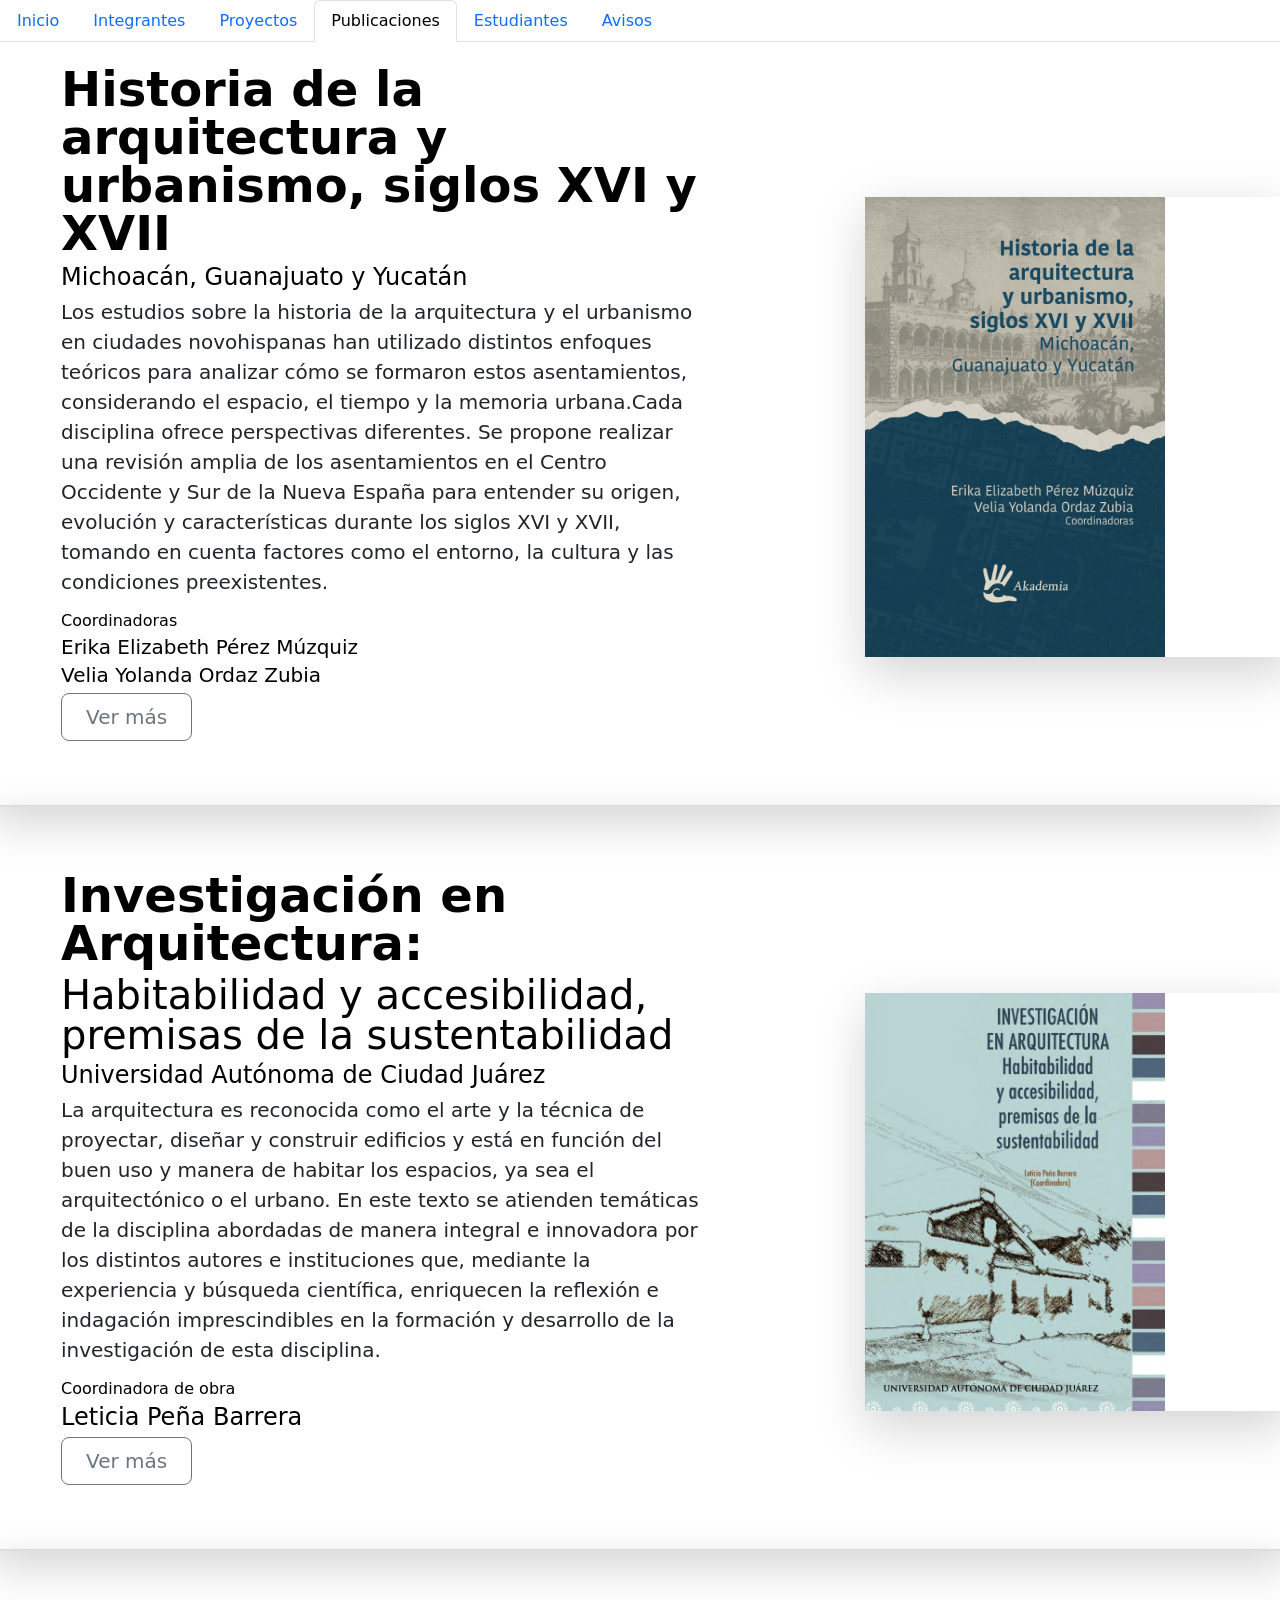
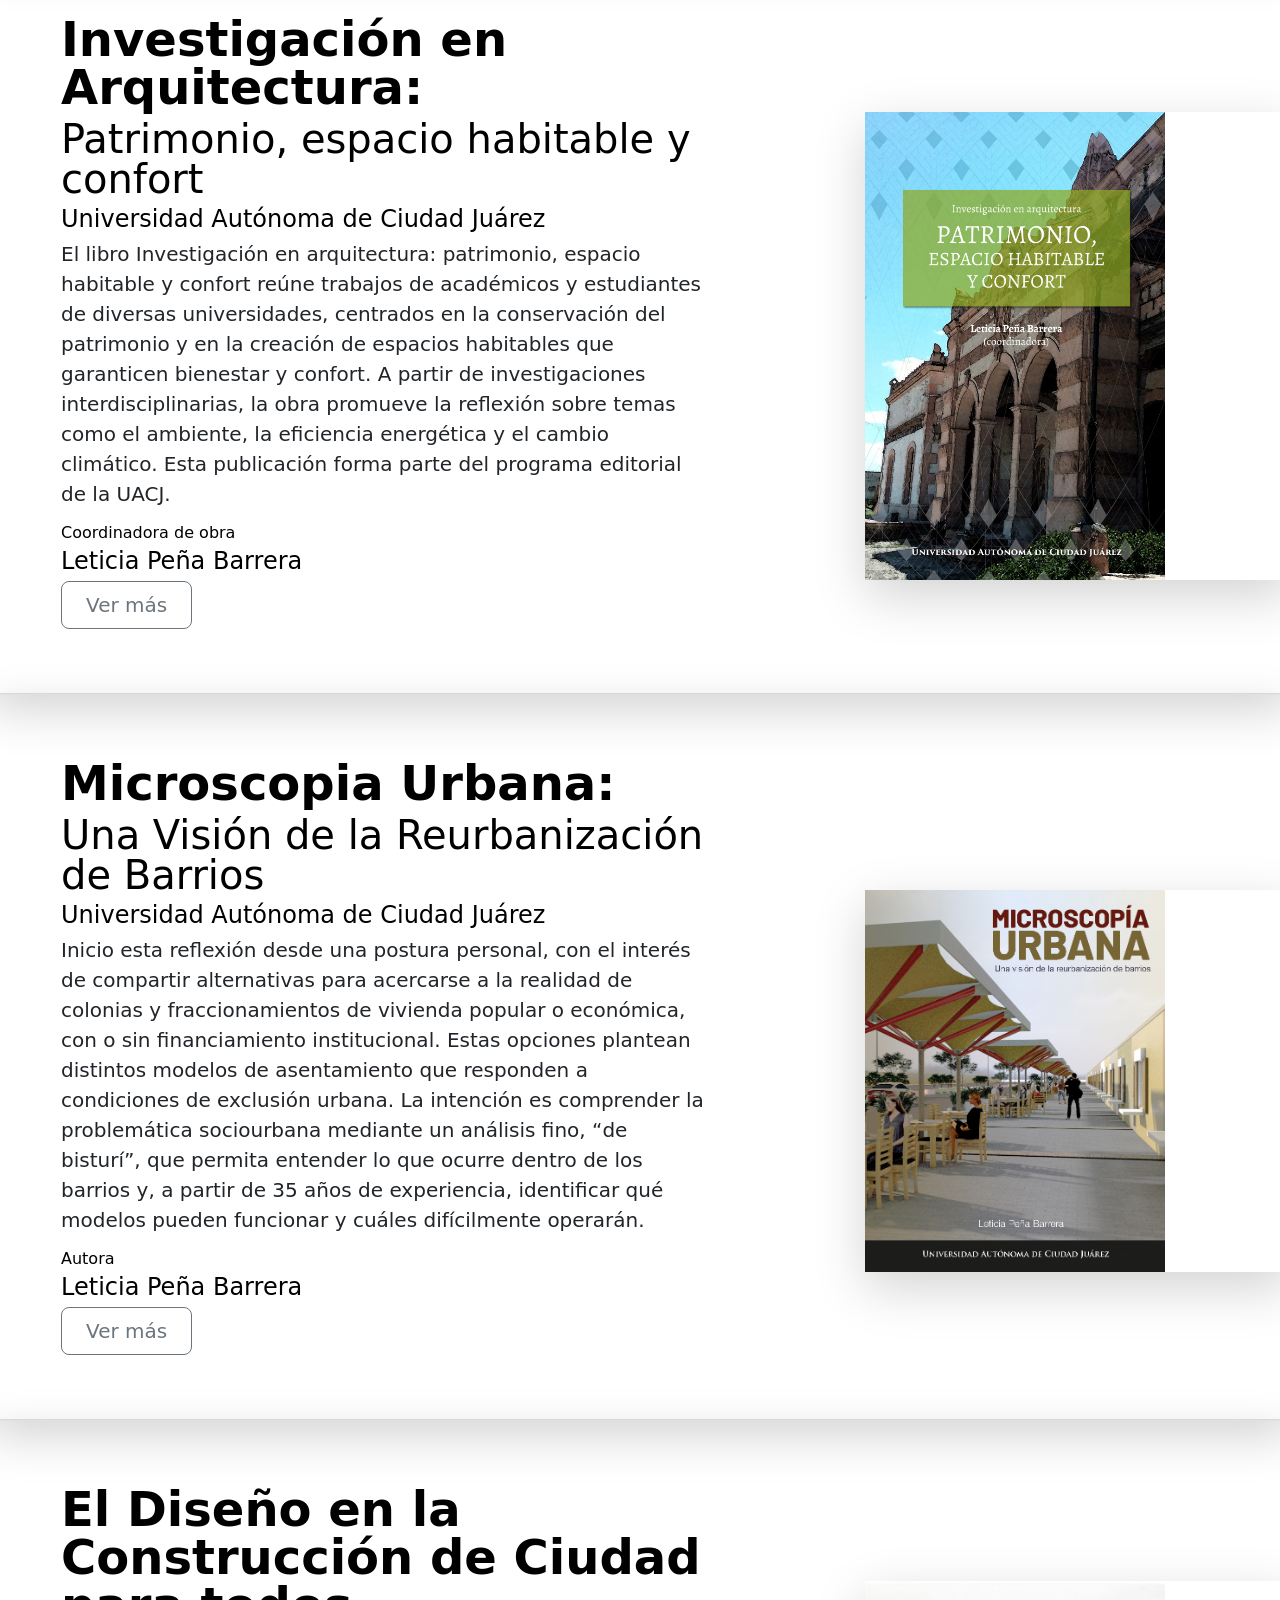
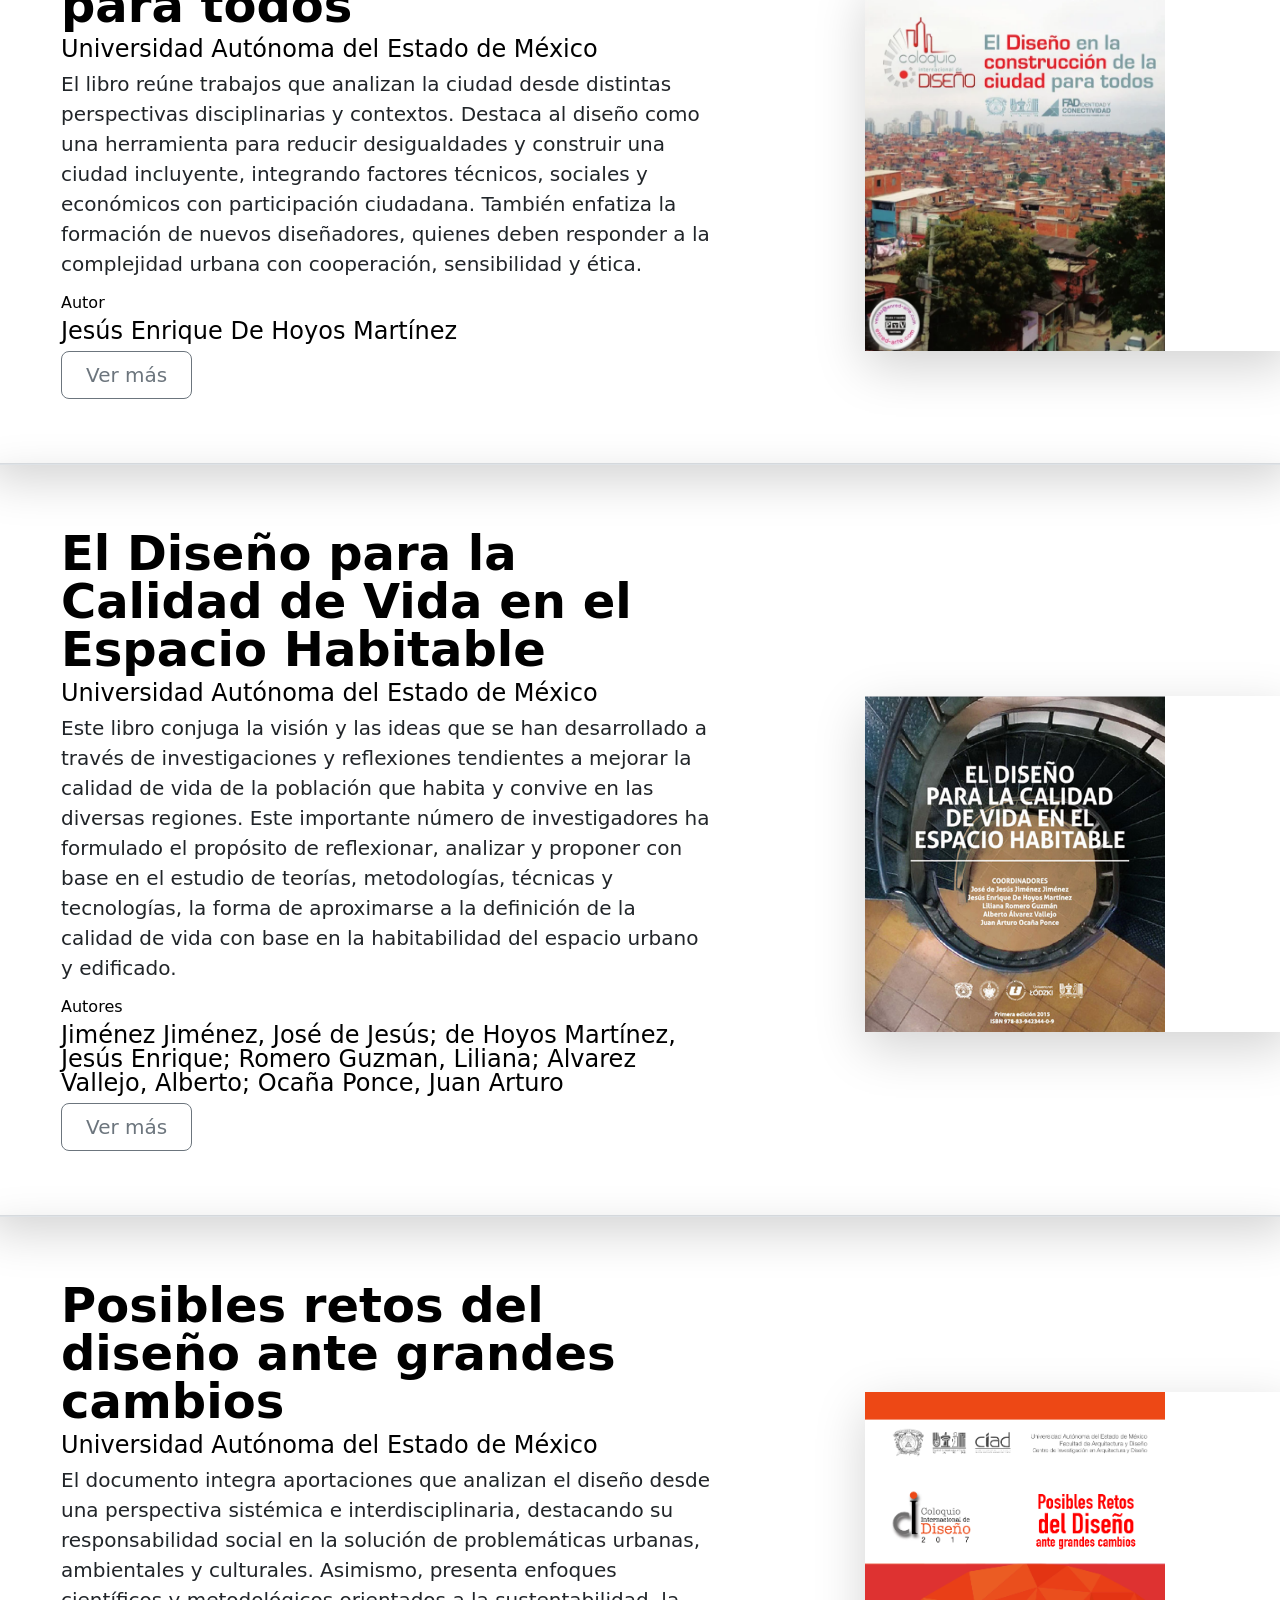
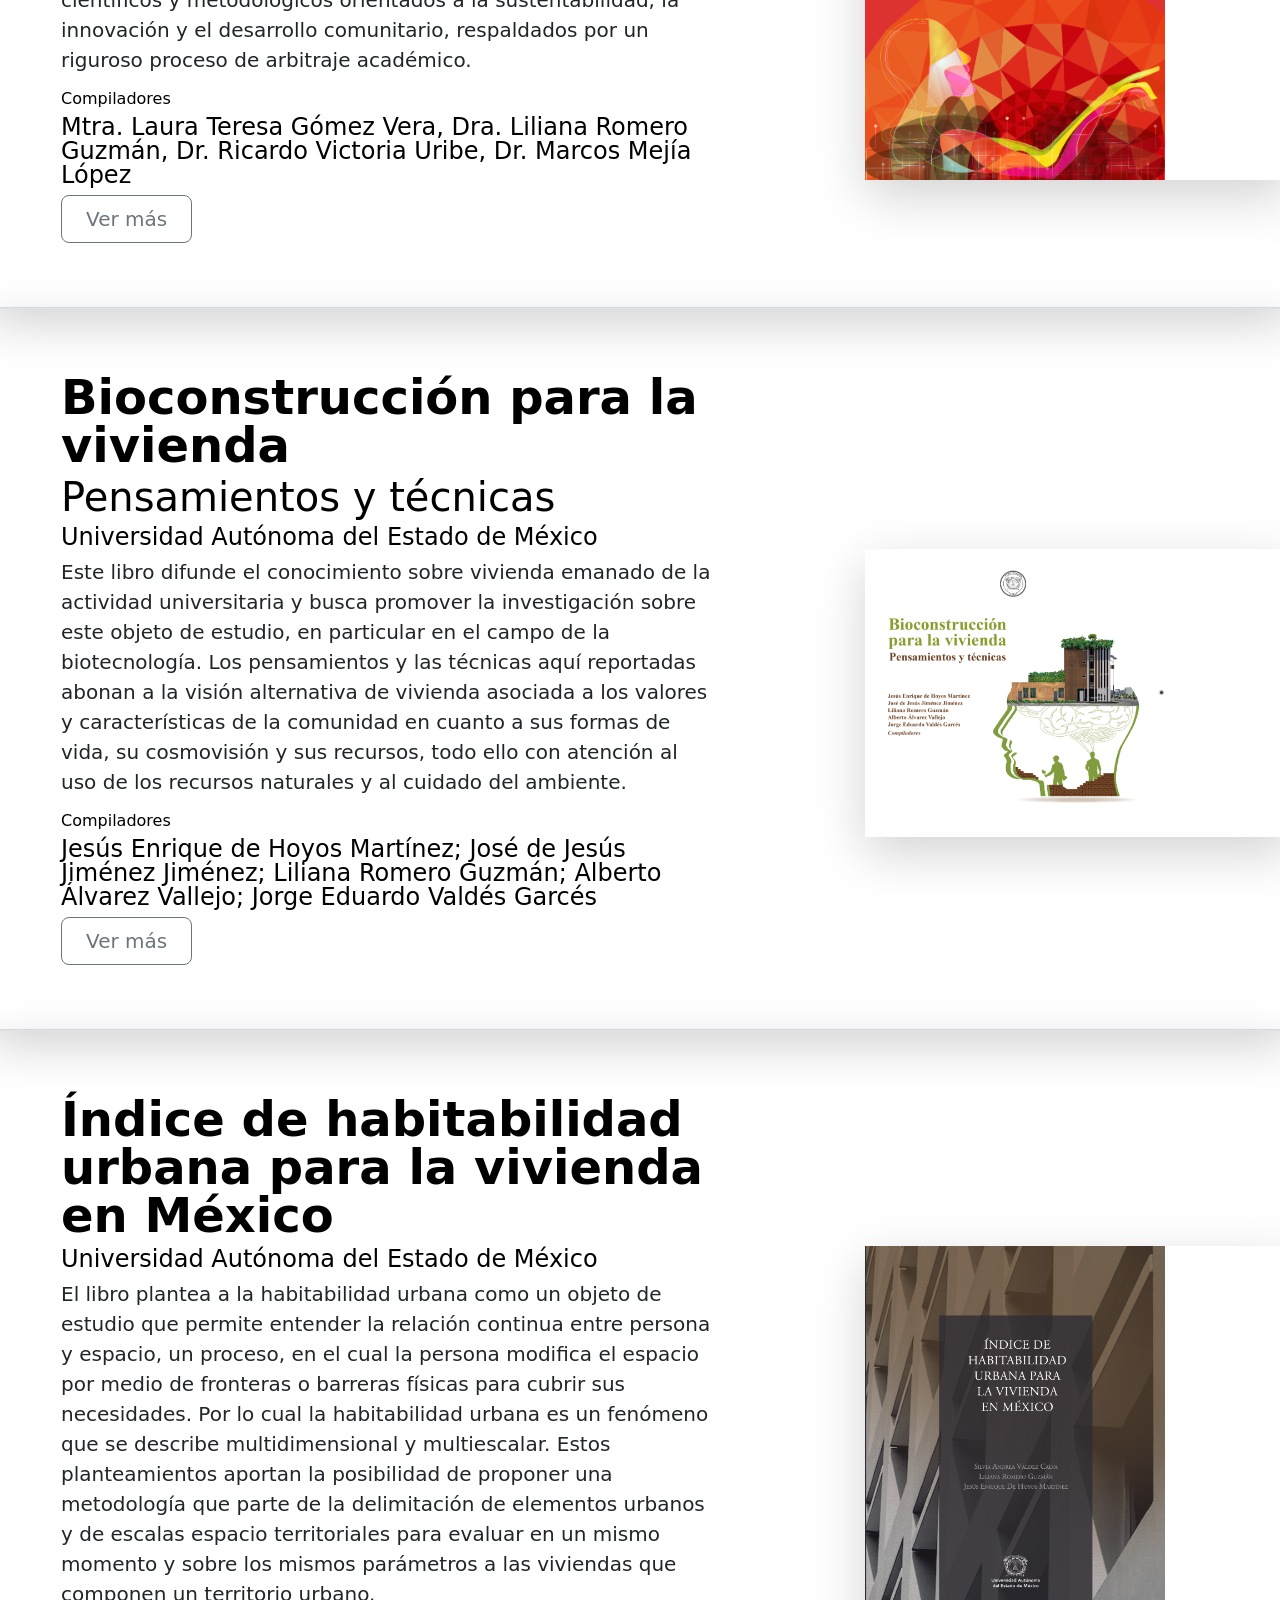
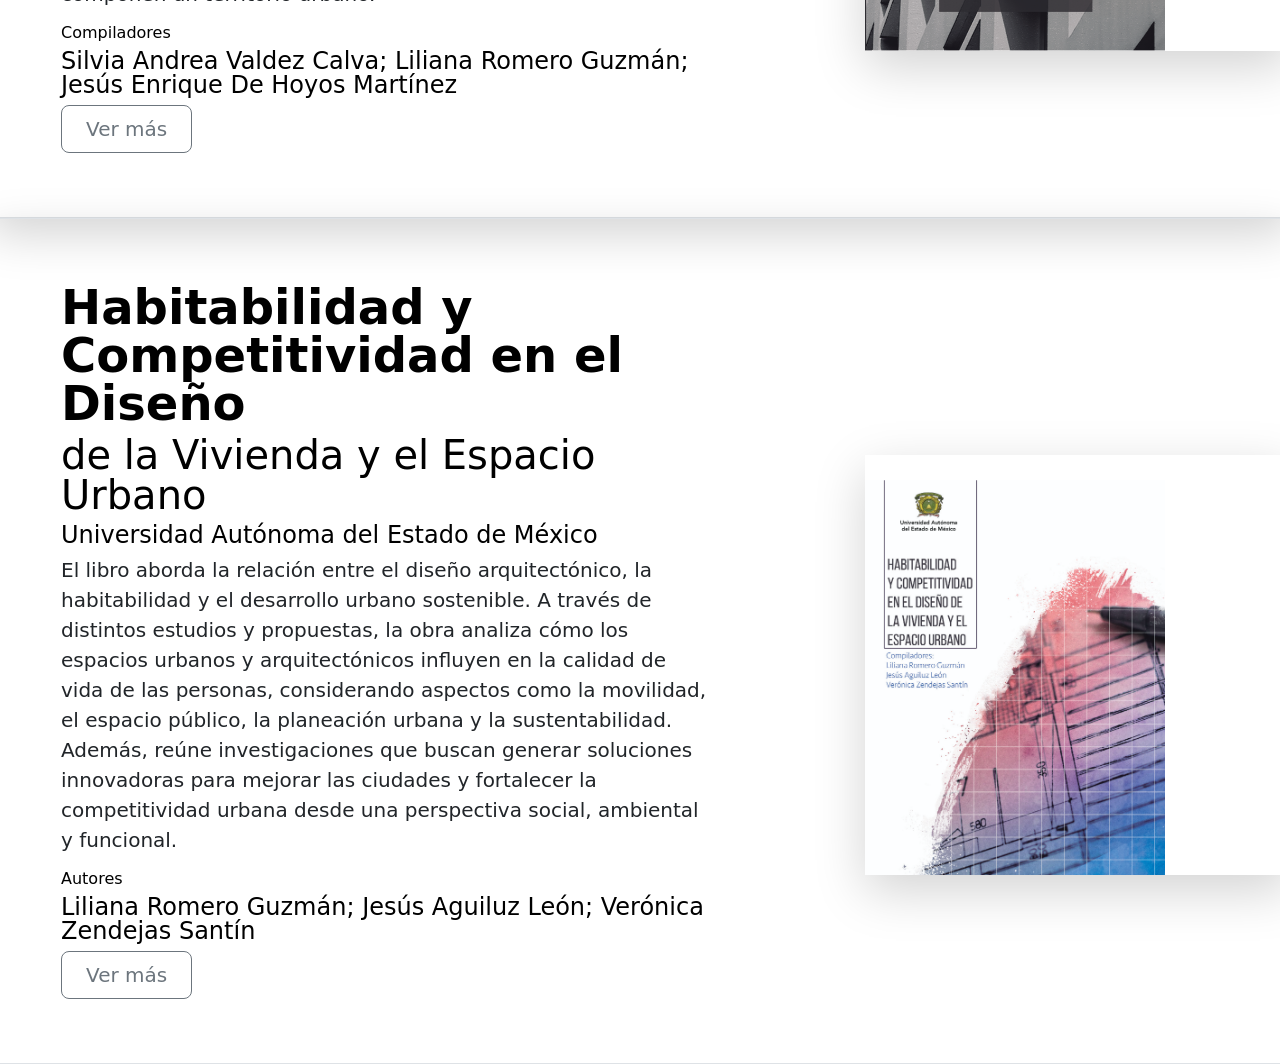
<file: Publicaciones.html>
<html>

    <head>

        <meta charset="UTF-8">
        <title> Publicaciones </title>

        <link href="estilos.css"  rel="stylesheet">
        <meta charset="utf-8">

        <link href="https://cdn.jsdelivr.net/npm/bootstrap@5.3.2/dist/css/bootstrap.min.css" rel="stylesheet">
      
        <script src="https://cdn.jsdelivr.net/npm/bootstrap@5.3.2/dist/js/bootstrap.bundle.min.js"></script>


    </head>

    <header> 
     
      <ul class="nav nav-tabs fixed-top bg-white" data-bs-theme="light">
            <li class="nav-item">
                <a class="nav-link" aria-current="page" href="index.html">Inicio</a>
            </li>
            <li class="nav-item">
                <a class="nav-link" aria-current="page" href="Integrantes.html">Integrantes</a>
            </li>
            <li class="nav-item">
                <a class="nav-link" href="Proyectos.html">Proyectos</a>
            </li>
            <li class="nav-item">
                <a class="nav-link active " href="Publicaciones.html" aria-disabled="true">Publicaciones</a>
            </li>
            <li class="nav-item">
                <a class="nav-link" href="Estudiantes.html" aria-disabled="true">Estudiantes</a>
            </li>
            
        <li class="nav-item dropdown">
                <a class="nav-link" data-bs-toggle="dropdown" href="Avisos.html" role="button" aria-expanded="false">Avisos</a>
         <ul class="dropdown-menu">
            <li><a class="dropdown-item" href="Avisos.html">Avisos</a></li>
            <li><a class="dropdown-item" href="Cursos.html">Cursos</a></li>
            <li><a class="dropdown-item" href="Convocatorias.html">Convocatorias </a></li>
         </ul>
        </li> 
      </ul>

    </header>

    <body>

        <div class="row p-4 pb-0 pe-lg-0 pt-lg-5 align-items-center rounded-3 border shadow-lg"> 
            <div class="col-lg-7 p-3 p-lg-5 pt-lg-3"> 
                <h2 class="display-5 fw-bold lh-1 text-body-emphasis">Historia de la arquitectura y urbanismo, siglos XVI y XVII</h2>
                <h4 class="display-8 lh-1 text-body-emphasis">Michoacán, Guanajuato y Yucatán</h4>
                <p class="lead">Los estudios sobre la historia de la arquitectura y el urbanismo en ciudades novohispanas han utilizado distintos enfoques teóricos para analizar cómo se formaron estos asentamientos, considerando el espacio, el tiempo y la memoria urbana.Cada disciplina ofrece perspectivas diferentes. Se propone realizar una revisión amplia de los asentamientos en el Centro Occidente y Sur de la Nueva España para entender su origen, evolución y características durante los siglos XVI y XVII, tomando en cuenta factores como el entorno, la cultura y las condiciones preexistentes.</p> 
                <h6 class="display-8 lh-1 text-body-emphasis">Coordinadoras </h6>
                <h5 class="display-8 lh-1 text-body-emphasis"> Erika Elizabeth Pérez Múzquiz</h5>
                <h5 class="display-8 lh-1 text-body-emphasis"> Velia Yolanda Ordaz Zubia </h5>
                <div class="d-grid gap-2 d-md-flex justify-content-md-start mb-4 mb-lg-3"> 
                    <a href="https://libreriaug.ugto.mx/gpd-historia-de-la-arquitectura-y-urbanismo-siglos-xvi-y-xvii-9786075801438.html" class="btn btn-outline-secondary btn-lg px-4" >Ver más</a> 
                </div> 
            </div> 
            <div class="col-lg-4 offset-lg-1 p-0 overflow-hidden shadow-lg"> 
                <img class="rounded-lg-3" src="Imagenes/Historia de la arquitectura y urbanismo, siglos XVI y XVII.jpg" alt="" width="300"> 
            </div>
         </div> 

         <div class="row p-4 pb-0 pe-lg-0 pt-lg-5 align-items-center rounded-3 border shadow-lg"> 
            <div class="col-lg-7 p-3 p-lg-5 pt-lg-3"> 
                <h2 class="display-5 fw-bold lh-1 text-body-emphasis">Investigación en Arquitectura: </h2>
                <h3 class="display-6 lh-1 text-body-emphasis">Habitabilidad y accesibilidad, premisas de la sustentabilidad</h3>
                <h4 class="display-8 lh-1 text-body-emphasis">Universidad Autónoma de Ciudad Juárez</h4>
                <p class="lead">La arquitectura es reconocida como el arte y la técnica de proyectar, diseñar y construir edificios y está en función del buen uso y manera de habitar los espacios, ya sea el arquitectónico o el urbano. En este texto se atienden temáticas de la disciplina abordadas de manera integral e innovadora por los distintos autores e instituciones que, mediante la experiencia y búsqueda científica, enriquecen la reflexión e indagación imprescindibles en la formación y desarrollo de la investigación de esta disciplina.  </p> 
                <h6 class="display-8 lh-1 text-body-emphasis">Coordinadora de obra</h6>
                <h4 class="display-8 lh-1 text-body-emphasis"> Leticia Peña Barrera </h4>
                <div class="d-grid gap-2 d-md-flex justify-content-md-start mb-4 mb-lg-3"> 
                    <a href="https://elibros.uacj.mx/omp/index.php/publicaciones/catalog/book/237" class="btn btn-outline-secondary btn-lg px-4" >Ver más</a> 
                </div> 
            </div> 
            <div class="col-lg-4 offset-lg-1 p-0 overflow-hidden shadow-lg"> 
                <img class="rounded-lg-3" src="Imagenes/Investigación en Arquitectura.png" alt="" width="300"> 
            </div>
         </div> 

         <div class="row p-4 pb-0 pe-lg-0 pt-lg-5 align-items-center rounded-3 border shadow-lg"> 
            <div class="col-lg-7 p-3 p-lg-5 pt-lg-3"> 
                <h2 class="display-5 fw-bold lh-1 text-body-emphasis">Investigación en Arquitectura: </h2>
                <h3 class="display-6 lh-1 text-body-emphasis">Patrimonio, espacio habitable y confort</h3>
                <h4 class="display-8 lh-1 text-body-emphasis">Universidad Autónoma de Ciudad Juárez</h4>
                <p class="lead">El libro Investigación en arquitectura: patrimonio, espacio habitable y confort reúne trabajos de académicos y estudiantes de diversas universidades, centrados en la conservación del patrimonio y en la creación de espacios habitables que garanticen bienestar y confort. A partir de investigaciones interdisciplinarias, la obra promueve la reflexión sobre temas como el ambiente, la eficiencia energética y el cambio climático. Esta publicación forma parte del programa editorial de la UACJ.</p> 
                <h6 class="display-8 lh-1 text-body-emphasis">Coordinadora de obra</h6>
                <h4 class="display-8 lh-1 text-body-emphasis"> Leticia Peña Barrera </h4>
                <div class="d-grid gap-2 d-md-flex justify-content-md-start mb-4 mb-lg-3"> 
                    <a href="https://elibros.uacj.mx/omp/index.php/publicaciones/catalog/book/243" class="btn btn-outline-secondary btn-lg px-4" >Ver más</a> 
                </div> 
            </div> 
            <div class="col-lg-4 offset-lg-1 p-0 overflow-hidden shadow-lg"> 
                <img class="rounded-lg-3" src="Imagenes/Patrimonio, espacio habitable y confort.png" alt="" width="300"> 
            </div>
         </div> 

         <div class="row p-4 pb-0 pe-lg-0 pt-lg-5 align-items-center rounded-3 border shadow-lg"> 
            <div class="col-lg-7 p-3 p-lg-5 pt-lg-3"> 
                <h2 class="display-5 fw-bold lh-1 text-body-emphasis">Microscopia Urbana: </h2>
                <h3 class="display-6 lh-1 text-body-emphasis">Una Visión de la Reurbanización de Barrios </h3>
                <h4 class="display-8 lh-1 text-body-emphasis">Universidad Autónoma de Ciudad Juárez</h4>
                <p class="lead">Inicio esta reflexión desde una postura personal, con el interés de compartir alternativas para acercarse a la realidad de colonias y fraccionamientos de vivienda popular o económica, con o sin financiamiento institucional. Estas opciones plantean distintos modelos de asentamiento que responden a condiciones de exclusión urbana. La intención es comprender la problemática sociourbana mediante un análisis fino, “de bisturí”, que permita entender lo que ocurre dentro de los barrios y, a partir de 35 años de experiencia, identificar qué modelos pueden funcionar y cuáles difícilmente operarán.</p> 
                <h6 class="display-8 lh-1 text-body-emphasis">Autora</h6>
                <h4 class="display-8 lh-1 text-body-emphasis"> Leticia Peña Barrera </h4>
                <div class="d-grid gap-2 d-md-flex justify-content-md-start mb-4 mb-lg-3"> 
                    <a href="https://elibros.uacj.mx/omp/index.php/publicaciones/catalog/book/157" class="btn btn-outline-secondary btn-lg px-4" >Ver más</a> 
                </div> 
            </div> 
            <div class="col-lg-4 offset-lg-1 p-0 overflow-hidden shadow-lg"> 
                <img class="rounded-lg-3" src="Imagenes/Microscopia Urbana.png" alt="" width="300"> 
            </div>
         </div> 

         <div class="row p-4 pb-0 pe-lg-0 pt-lg-5 align-items-center rounded-3 border shadow-lg"> 
            <div class="col-lg-7 p-3 p-lg-5 pt-lg-3"> 
                <h2 class="display-5 fw-bold lh-1 text-body-emphasis">El Diseño en la Construcción de Ciudad para todos</h2>
                <h3 class="display-6 lh-1 text-body-emphasis"> </h3>
                <h4 class="display-8 lh-1 text-body-emphasis">Universidad Autónoma del Estado de México</h4>
                <p class="lead">El libro reúne trabajos que analizan la ciudad desde distintas perspectivas disciplinarias y contextos. Destaca al diseño como una herramienta para reducir desigualdades y construir una ciudad incluyente, integrando factores técnicos, sociales y económicos con participación ciudadana. También enfatiza la formación de nuevos diseñadores, quienes deben responder a la complejidad urbana con cooperación, sensibilidad y ética.</p> 
                <h6 class="display-8 lh-1 text-body-emphasis">Autor</h6>
                <h4 class="display-8 lh-1 text-body-emphasis"> Jesús Enrique De Hoyos Martínez </h4>
                <div class="d-grid gap-2 d-md-flex justify-content-md-start mb-4 mb-lg-3"> 
                    <a href="https://plazayvaldes.com.mx/arquitectura-urbanismo-diseno/672-el-diseno-en-la-construccion-de-ciudad-para-todos-9786074027990.html" class="btn btn-outline-secondary btn-lg px-4" >Ver más</a> 
                </div> 
            </div> 
            <div class="col-lg-4 offset-lg-1 p-0 overflow-hidden shadow-lg"> 
                <img class="rounded-lg-3" src="Imagenes/El Diseño en la Construcción de Ciudad para todos.png" alt="" width="300"> 
            </div>
         </div> 

         <div class="row p-4 pb-0 pe-lg-0 pt-lg-5 align-items-center rounded-3 border shadow-lg"> 
            <div class="col-lg-7 p-3 p-lg-5 pt-lg-3"> 
                <h2 class="display-5 fw-bold lh-1 text-body-emphasis">El Diseño para la Calidad de Vida en el Espacio Habitable</h2>
                <h3 class="display-6 lh-1 text-body-emphasis"> </h3>
                <h4 class="display-8 lh-1 text-body-emphasis">Universidad Autónoma del Estado de México</h4>
                <p class="lead">Este libro conjuga la visión y las ideas que se han desarrollado a través de investigaciones y reflexiones tendientes a mejorar la calidad de vida de la población que habita y convive en las diversas regiones. Este importante número de investigadores ha formulado el propósito de reflexionar, analizar y proponer con base en el estudio de teorías, metodologías, técnicas y tecnologías, la forma de aproximarse a la definición de la calidad de vida con base en la habitabilidad del espacio urbano y edificado.</p> 
                <h6 class="display-8 lh-1 text-body-emphasis">Autores</h6>
                <h4 class="display-8 lh-1 text-body-emphasis"> Jiménez Jiménez, José de Jesús; de Hoyos Martínez, Jesús Enrique; Romero Guzman, Liliana; Alvarez Vallejo, Alberto; Ocaña Ponce, Juan Arturo </h4>
                <div class="d-grid gap-2 d-md-flex justify-content-md-start mb-4 mb-lg-3"> 
                    <a href="https://ri.uaemex.mx/handle/20.500.11799/49633" class="btn btn-outline-secondary btn-lg px-4" >Ver más</a> 
                </div> 
            </div> 
            <div class="col-lg-4 offset-lg-1 p-0 overflow-hidden shadow-lg"> 
                <img class="rounded-lg-3" src="Imagenes/El Diseño para la Calidad de Vida en el Espacio Habitable.png" alt="" width="300"> 
            </div>
         </div> 

         <div class="row p-4 pb-0 pe-lg-0 pt-lg-5 align-items-center rounded-3 border shadow-lg"> 
            <div class="col-lg-7 p-3 p-lg-5 pt-lg-3"> 
                <h2 class="display-5 fw-bold lh-1 text-body-emphasis">Posibles retos del diseño ante grandes cambios</h2>
                <h3 class="display-6 lh-1 text-body-emphasis"> </h3>
                <h4 class="display-8 lh-1 text-body-emphasis">Universidad Autónoma del Estado de México</h4>
                <p class="lead">El documento integra aportaciones que analizan el diseño desde una perspectiva sistémica e interdisciplinaria, destacando su responsabilidad social en la solución de problemáticas urbanas, ambientales y culturales. Asimismo, presenta enfoques científicos y metodológicos orientados a la sustentabilidad, la innovación y el desarrollo comunitario, respaldados por un riguroso proceso de arbitraje académico.</p> 
                <h6 class="display-8 lh-1 text-body-emphasis">Compiladores</h6>
                <h4 class="display-8 lh-1 text-body-emphasis"> Mtra. Laura Teresa Gómez Vera, Dra. Liliana Romero Guzmán, Dr. Ricardo Victoria Uribe, Dr. Marcos Mejía López </h4>
                <div class="d-grid gap-2 d-md-flex justify-content-md-start mb-4 mb-lg-3"> 
                    <a href="https://ri.uaemex.mx/bitstream/handle/20.500.11799/140568/Posibles%20retos%20campan%CC%83as.pdf?sequence=1&isAllowed=y" class="btn btn-outline-secondary btn-lg px-4" >Ver más</a> 
                </div> 
            </div> 
            <div class="col-lg-4 offset-lg-1 p-0 overflow-hidden shadow-lg"> 
                <img class="rounded-lg-3" src="Imagenes/Posibles retos del diseño.png" alt="" width="300"> 
            </div>
         </div> 

         <div class="row p-4 pb-0 pe-lg-0 pt-lg-5 align-items-center rounded-3 border shadow-lg"> 
            <div class="col-lg-7 p-3 p-lg-5 pt-lg-3"> 
                <h2 class="display-5 fw-bold lh-1 text-body-emphasis">Bioconstrucción para la vivienda</h2>
                <h3 class="display-6 lh-1 text-body-emphasis">Pensamientos y técnicas </h3>
                <h4 class="display-8 lh-1 text-body-emphasis">Universidad Autónoma del Estado de México</h4>
                <p class="lead">Este libro difunde el conocimiento sobre vivienda emanado de la actividad universitaria y busca promover la investigación sobre este objeto de estudio, en particular en el campo de la biotecnología. Los pensamientos y las técnicas aquí reportadas abonan a la visión alternativa de vivienda asociada a los valores y características de la comunidad en cuanto a sus formas de vida, su cosmovisión y sus recursos, todo ello con atención al uso de los recursos naturales y al cuidado del ambiente.</p> 
                <h6 class="display-8 lh-1 text-body-emphasis">Compiladores</h6>
                <h4 class="display-8 lh-1 text-body-emphasis"> Jesús Enrique de Hoyos Martínez; José de Jesús Jiménez Jiménez; Liliana Romero Guzmán; Alberto Álvarez Vallejo; Jorge Eduardo Valdés Garcés
</h4>
                <div class="d-grid gap-2 d-md-flex justify-content-md-start mb-4 mb-lg-3"> 
                    <a href="https://ri.uaemex.mx/handle/20.500.11799/107089" class="btn btn-outline-secondary btn-lg px-4" >Ver más</a> 
                </div> 
            </div> 
            <div class="col-lg-4 offset-lg-1 p-0 overflow-hidden shadow-lg"> 
                <img class="rounded-lg-3" src="Imagenes/Biocontrucción.png" alt="" width="300"> 
            </div>
         </div> 

         <div class="row p-4 pb-0 pe-lg-0 pt-lg-5 align-items-center rounded-3 border shadow-lg"> 
            <div class="col-lg-7 p-3 p-lg-5 pt-lg-3"> 
                <h2 class="display-5 fw-bold lh-1 text-body-emphasis">Índice de habitabilidad urbana para la vivienda en México</h2>
                <h3 class="display-6 lh-1 text-body-emphasis"></h3>
                <h4 class="display-8 lh-1 text-body-emphasis">Universidad Autónoma del Estado de México</h4>
                <p class="lead">El libro plantea a la habitabilidad urbana como un objeto de estudio que permite entender la relación continua entre persona y espacio, un proceso, en el cual la persona modifica el espacio por medio de fronteras o barreras físicas para cubrir sus necesidades. Por lo cual la habitabilidad urbana es un fenómeno que se describe multidimensional y multiescalar. Estos planteamientos aportan la posibilidad de proponer una metodología que parte de la delimitación de elementos urbanos y de escalas espacio territoriales para evaluar en un mismo momento y sobre los mismos parámetros a las viviendas que componen un territorio urbano. </p> 
                <h6 class="display-8 lh-1 text-body-emphasis">Compiladores</h6>
                <h4 class="display-8 lh-1 text-body-emphasis"> Silvia Andrea Valdez Calva; Liliana Romero Guzmán; Jesús Enrique De Hoyos Martínez</h4>
                <div class="d-grid gap-2 d-md-flex justify-content-md-start mb-4 mb-lg-3"> 
                    <a href="https://ri.uaemex.mx/handle/20.500.11799/141628" class="btn btn-outline-secondary btn-lg px-4" >Ver más</a> 
                </div> 
            </div> 
            <div class="col-lg-4 offset-lg-1 p-0 overflow-hidden shadow-lg"> 
                <img class="rounded-lg-3" src="Imagenes/índice de habitabilidad urbana.png" alt="" width="300"> 
            </div>
         </div> 
          <div class="row p-4 pb-0 pe-lg-0 pt-lg-5 align-items-center rounded-3 border shadow-lg"> 
            <div class="col-lg-7 p-3 p-lg-5 pt-lg-3"> 
                <h2 class="display-5 fw-bold lh-1 text-body-emphasis">Habitabilidad y Competitividad en el Diseño </h2>
                <h3 class="display-6 lh-1 text-body-emphasis">de la Vivienda y el Espacio Urbano</h3>
                <h4 class="display-8 lh-1 text-body-emphasis">Universidad Autónoma del Estado de México</h4>
                <p class="lead">El libro aborda la relación entre el diseño arquitectónico, la habitabilidad y el desarrollo urbano sostenible. A través de distintos estudios y propuestas, la obra analiza cómo los espacios urbanos y arquitectónicos influyen en la calidad de vida de las personas, considerando aspectos como la movilidad, el espacio público, la planeación urbana y la sustentabilidad. Además, reúne investigaciones que buscan generar soluciones innovadoras para mejorar las ciudades y fortalecer la competitividad urbana desde una perspectiva social, ambiental y funcional.</p> 
                <h6 class="display-8 lh-1 text-body-emphasis">Autores</h6>
                <h4 class="display-8 lh-1 text-body-emphasis"> Liliana Romero Guzmán; Jesús Aguiluz León; Verónica Zendejas Santín</h4>
                <div class="d-grid gap-2 d-md-flex justify-content-md-start mb-4 mb-lg-3"> 
                    <a href="file:///C:/Users/aleyd/Downloads/Habitabilidad%20libro.pdf" class="btn btn-outline-secondary btn-lg px-4" >Ver más</a> 
                </div> 
            </div> 
            <div class="col-lg-4 offset-lg-1 p-0 overflow-hidden shadow-lg"> 
                <img class="rounded-lg-3" src="Imagenes/Habitabilidad y Competitividad en el Diseño.png" alt="" width="300"> 
            </div>
         </div> 

    </body>

    <footer>

    </footer>

    
</html>
</file>
<file: estilos.css>
@charset "UTF-8";

head {
  npm i bootstrap-icons
}

header {}

.contenedor-img {
  position: relative; /* referencia */
  width: 100%;
}

.contenedor-img img {
  width: 100%;
  display: block;
}

.titulo {
  position: absolute;
  top: 5%;
  left: 50%;
  transform: translateX(-50%);
  font-family: "Playfair Display", serif;
  color: white;
  font-size: 3rem;
  text-align: center;
}

.logo{
  position: relative; 
  max-width: 300px; 
  position: absolute;
  top: 50%;
  left: 50%;
  transform: translate(-50%, -50%);  
}

.contenedor-cards {
  display: flex;
  gap: 20px;       /* espacio entre cards */
}

* {
  margin: 0;
  padding: 0;
  box-sizing: border-box;
}

body {
  font-family: "Playfair Display", serif;
  background: #f2f2f2;
}

/* SECCIÓN HERO */
.hero {
  display: grid;
  grid-template-columns: 1fr 1fr;
  gap: 40px;
  padding: 80px;
  align-items: center;
}

.hero-card {
  background: #dfe6d6;
  padding: 60px;
  border-radius: 30px;
}

.hero-card h1 {
  font-size: 3rem;
  margin-bottom: 20px;
}

.hero-card p {
  font-size: 1rem;
  line-height: 1.6;
  margin-bottom: 30px;
}

.hero-card button {
  padding: 12px 30px;
  border-radius: 30px;
  border: none;
  background: #3e5b52;
  color: white;
  cursor: pointer;
}

.hero-img img {
  width: 100%;
  height: 100%;
  object-fit: cover;
  border-radius: 30px;
}

/* SECCIÓN FONDO COMPLETO */
.full-bg {
  height: 80vh;
  background: url("bosque.jpg") center/cover no-repeat;
  display: flex;
  align-items: center;
  justify-content: center;
}

.full-content {
  text-align: center;
  color: white;
  max-width: 700px;
}

.full-content h2 {
  font-size: 2.2rem;
  margin-bottom: 30px;
}

.full-content button {
  padding: 12px 35px;
  border-radius: 30px;
  border: none;
  background: #e4ebdc;
  cursor: pointer;
}

/* INVERTIR ORDEN */
.invertido {
  grid-template-columns: 1fr 1fr;
}

/* integrantes*/
</file>
